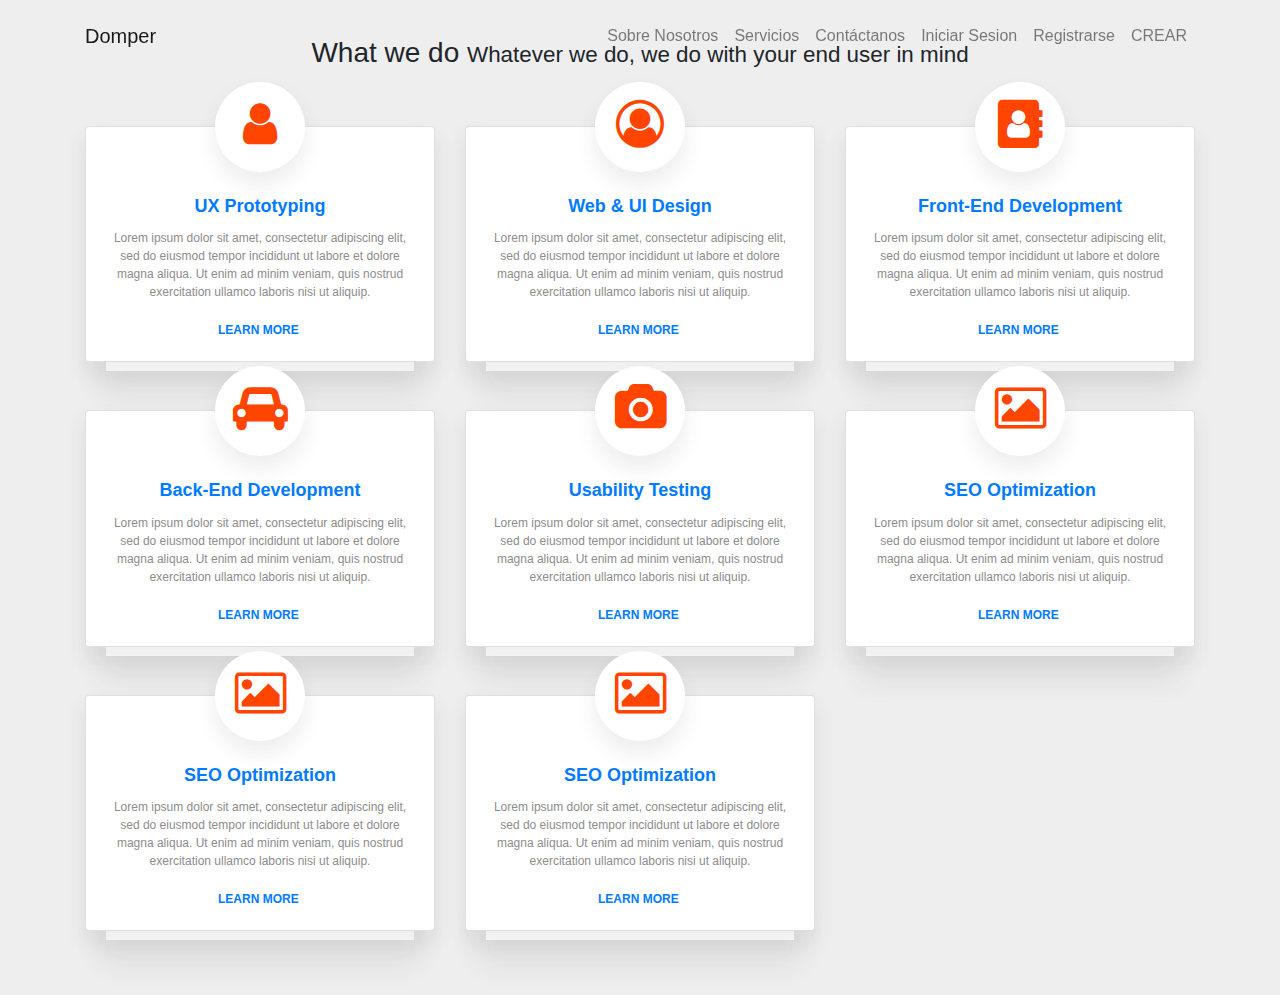
<file: etiquetas/bs4_sevices_page.html>
<!DOCTYPE html>
<html lang="es">
<head>
    <meta charset="utf-8">
    <!--  This file has been downloaded from bootdey.com    @bootdey on twitter -->
    <!--  All snippets are MIT license http://bootdey.com/license -->
    <title>Tags</title>
    <meta name="viewport" content="width=device-width, initial-scale=1">
    <link href="http://netdna.bootstrapcdn.com/bootstrap/4.1.1/css/bootstrap.min.css" rel="stylesheet">
    <link href="tags_styles.css" rel="stylesheet">
</head>
<body>
    <!-- Navigation-->
    <nav class="navbar navbar-expand-lg navbar-light fixed-top py-3" id="mainNav">
        <div class="container">
            <a class="navbar-brand js-scroll-trigger" href="#page-top">Domper</a>
            <button class="navbar-toggler navbar-toggler-right" type="button" data-toggle="collapse" data-target="#navbarResponsive" aria-controls="navbarResponsive" aria-expanded="false" aria-label="Toggle navigation"><span class="navbar-toggler-icon"></span></button>
            <div class="collapse navbar-collapse" id="navbarResponsive">
                <ul class="navbar-nav ml-auto my-2 my-lg-0">
                    <li class="nav-item"><a class="nav-link js-scroll-trigger" href="#about">Sobre Nosotros</a></li>
                    <li class="nav-item"><a class="nav-link js-scroll-trigger" href="#services">Servicios</a></li>
                    <!-- <li class="nav-item"><a class="nav-link js-scroll-trigger" href="#portfolio">Portafolio</a></li> -->
                    <li class="nav-item"><a class="nav-link js-scroll-trigger" href="#contact">Contáctanos</a></li>
                    <li class="nav-item"><a class="nav-link js-scroll-trigger" href="usuario/login/login.php">Iniciar Sesion</a></li>
                    <li class="nav-item"><a class="nav-link js-scroll-trigger" href="usuario/register/signup.php">Registrarse</a></li>
                    <li class="nav-item"><a class="nav-link js-scroll-trigger" href="usuario/register/signup.php">CREAR</a></li>
                </ul>
            </div>
        </div>
    </nav>
<link href="https://maxcdn.bootstrapcdn.com/font-awesome/4.7.0/css/font-awesome.min.css" rel="stylesheet">
<section class="container pt-3 mb-3">
    <h2 class="h3 block-title text-center">What we do <small>Whatever we do, we do with your end user in mind </small></h2>
    <div class="row pt-5 mt-30">
        <div class="col-lg-4 col-sm-6 mb-30 pb-5">
            <a class="card" href="#">
                <div class="box-shadow bg-white rounded-circle mx-auto text-center" style="width: 90px; height: 90px; margin-top: -45px;"><i class="fa fa-user fa-3x head-icon"></i></div>
                <div class="card-body text-center">
                    <h3 class="card-title pt-1">UX Prototyping</h3>
                    <p class="card-text text-sm">Lorem ipsum dolor sit amet, consectetur adipiscing elit, sed do eiusmod tempor incididunt ut labore et dolore magna aliqua. Ut enim ad minim veniam, quis nostrud exercitation ullamco laboris nisi ut aliquip.</p><span class="text-sm text-uppercase font-weight-bold">Learn More&nbsp;<i class="fe-icon-arrow-right"></i></span>
                </div>
            </a>
        </div>
        <div class="col-lg-4 col-sm-6 mb-30 pb-5">
            <a class="card" href="#">
                <div class="box-shadow bg-white rounded-circle mx-auto text-center" style="width: 90px; height: 90px; margin-top: -45px;"><i class="fa fa-user-circle-o fa-3x head-icon"></i></div>
                <div class="card-body text-center">
                    <h3 class="card-title pt-1">Web &amp; UI Design</h3>
                    <p class="card-text text-sm">Lorem ipsum dolor sit amet, consectetur adipiscing elit, sed do eiusmod tempor incididunt ut labore et dolore magna aliqua. Ut enim ad minim veniam, quis nostrud exercitation ullamco laboris nisi ut aliquip.</p><span class="text-sm text-uppercase font-weight-bold">Learn More&nbsp;<i class="fe-icon-arrow-right"></i></span>
                </div>
            </a>
        </div>
        <div class="col-lg-4 col-sm-6 mb-30 pb-5">
            <a class="card" href="#">
                <div class="box-shadow bg-white rounded-circle mx-auto text-center" style="width: 90px; height: 90px; margin-top: -45px;"><i class="fa fa-address-book fa-3x head-icon"></i></div>
                <div class="card-body text-center">
                    <h3 class="card-title pt-1">Front-End Development</h3>
                    <p class="card-text text-sm">Lorem ipsum dolor sit amet, consectetur adipiscing elit, sed do eiusmod tempor incididunt ut labore et dolore magna aliqua. Ut enim ad minim veniam, quis nostrud exercitation ullamco laboris nisi ut aliquip.</p><span class="text-sm text-uppercase font-weight-bold">Learn More&nbsp;<i class="fe-icon-arrow-right"></i></span>
                </div>
            </a>
        </div>
        <div class="col-lg-4 col-sm-6 mb-30 pb-5">
            <a class="card" href="#">
                <div class="box-shadow bg-white rounded-circle mx-auto text-center" style="width: 90px; height: 90px; margin-top: -45px;"><i class="fa fa-car fa-3x head-icon"></i></div>
                <div class="card-body text-center">
                    <h3 class="card-title pt-1">Back-End Development</h3>
                    <p class="card-text text-sm">Lorem ipsum dolor sit amet, consectetur adipiscing elit, sed do eiusmod tempor incididunt ut labore et dolore magna aliqua. Ut enim ad minim veniam, quis nostrud exercitation ullamco laboris nisi ut aliquip.</p><span class="text-sm text-uppercase font-weight-bold">Learn More&nbsp;<i class="fe-icon-arrow-right"></i></span>
                </div>
            </a>
        </div>
        <div class="col-lg-4 col-sm-6 mb-30 pb-5">
            <a class="card" href="#">
                <div class="box-shadow bg-white rounded-circle mx-auto text-center" style="width: 90px; height: 90px; margin-top: -45px;"><i class="fa fa-camera fa-3x head-icon"></i></div>
                <div class="card-body text-center">
                    <h3 class="card-title pt-1">Usability Testing</h3>
                    <p class="card-text text-sm">Lorem ipsum dolor sit amet, consectetur adipiscing elit, sed do eiusmod tempor incididunt ut labore et dolore magna aliqua. Ut enim ad minim veniam, quis nostrud exercitation ullamco laboris nisi ut aliquip.</p><span class="text-sm text-uppercase font-weight-bold">Learn More&nbsp;<i class="fe-icon-arrow-right"></i></span>
                </div>
            </a>
        </div>
        <div class="col-lg-4 col-sm-6 mb-30 pb-5">
            <a class="card" href="#">
                <div class="box-shadow bg-white rounded-circle mx-auto text-center" style="width: 90px; height: 90px; margin-top: -45px;"><i class="fa fa-image fa-3x head-icon"></i></div>
                <div class="card-body text-center">
                    <h3 class="card-title pt-1">SEO Optimization</h3>
                    <p class="card-text text-sm">Lorem ipsum dolor sit amet, consectetur adipiscing elit, sed do eiusmod tempor incididunt ut labore et dolore magna aliqua. Ut enim ad minim veniam, quis nostrud exercitation ullamco laboris nisi ut aliquip.</p><span class="text-sm text-uppercase font-weight-bold">Learn More&nbsp;<i class="fe-icon-arrow-right"></i></span>
                </div>
            </a>
        </div>
        <div class="col-lg-4 col-sm-6 mb-30 pb-5">
            <a class="card" href="#">
                <div class="box-shadow bg-white rounded-circle mx-auto text-center" style="width: 90px; height: 90px; margin-top: -45px;"><i class="fa fa-image fa-3x head-icon"></i></div>
                <div class="card-body text-center">
                    <h3 class="card-title pt-1">SEO Optimization</h3>
                    <p class="card-text text-sm">Lorem ipsum dolor sit amet, consectetur adipiscing elit, sed do eiusmod tempor incididunt ut labore et dolore magna aliqua. Ut enim ad minim veniam, quis nostrud exercitation ullamco laboris nisi ut aliquip.</p><span class="text-sm text-uppercase font-weight-bold">Learn More&nbsp;<i class="fe-icon-arrow-right"></i></span>
                </div>
            </a>
        </div>
        <div class="col-lg-4 col-sm-6 mb-30 pb-5">
            <a class="card" href="#">
                <div class="box-shadow bg-white rounded-circle mx-auto text-center" style="width: 90px; height: 90px; margin-top: -45px;"><i class="fa fa-image fa-3x head-icon"></i></div>
                <div class="card-body text-center">
                    <h3 class="card-title pt-1">SEO Optimization</h3>
                    <p class="card-text text-sm">Lorem ipsum dolor sit amet, consectetur adipiscing elit, sed do eiusmod tempor incididunt ut labore et dolore magna aliqua. Ut enim ad minim veniam, quis nostrud exercitation ullamco laboris nisi ut aliquip.</p><span class="text-sm text-uppercase font-weight-bold">Learn More&nbsp;<i class="fe-icon-arrow-right"></i></span>
                </div>
            </a>
        </div>
    </div>
</section>
<script src="http://code.jquery.com/jquery-1.10.2.min.js"></script>
<script src="http://netdna.bootstrapcdn.com/bootstrap/4.1.1/js/bootstrap.min.js"></script>
<script type="text/javascript">

</script>
<script src="../js/scripts.js"></script>

<script src="https://cdnjs.cloudflare.com/ajax/libs/jquery/3.5.1/jquery.min.js"></script>
<script src="https://stackpath.bootstrapcdn.com/bootstrap/4.5.0/js/bootstrap.bundle.min.js"></script>   
</body>
</html>
</file>
<file: etiquetas/tags_styles.css>
body{
    margin-top:20px;
    background:#eee;
}
.card::after {
    display: block;
    position: absolute;
    bottom: -10px;
    left: 20px;
    width: calc(100% - 40px);
    height: 35px;
    background-color: #fff;
    -webkit-box-shadow: 0 19px 28px 5px rgba(64,64,64,0.09);
    box-shadow: 0 19px 28px 5px rgba(64,64,64,0.09);
    content: '';
    z-index: -1;
}
a.card {
    text-decoration: none;
}

.card {
    position: relative;
    border: 0;
    border-radius: 0;
    background-color: #fff;
    -webkit-box-shadow: 0 12px 20px 1px rgba(64,64,64,0.09);
    box-shadow: 0 12px 20px 1px rgba(64,64,64,0.09);
}
.card {
    position: relative;
    display: -webkit-box;
    display: -ms-flexbox;
    display: flex;
    -webkit-box-orient: vertical;
    -webkit-box-direction: normal;
    -ms-flex-direction: column;
    flex-direction: column;
    min-width: 0;
    word-wrap: break-word;
    background-color: #fff;
    background-clip: border-box;
    border: 1px solid rgba(0,0,0,0.125);
    border-radius: .25rem;
}

.box-shadow {
    -webkit-box-shadow: 0 12px 20px 1px rgba(64,64,64,0.09) !important;
    box-shadow: 0 12px 20px 1px rgba(64,64,64,0.09) !important;
}

.ml-auto, .mx-auto {
    margin-left: auto !important;
}
.mr-auto, .mx-auto {
    margin-right: auto !important;
}
.rounded-circle {
    border-radius: 50% !important;
}
.bg-white {
    background-color: #fff !important;
}

.ml-auto, .mx-auto {
    margin-left: auto !important;
}

.mr-auto, .mx-auto {
    margin-right: auto !important;
}
.d-block {
    display: block !important;
}
img, figure {
    max-width: 100%;
    height: auto;
    vertical-align: middle;
}

.card-text {
    padding-top: 12px;
    color: #8c8c8c;
}

.text-sm {
    font-size: 12px !important;
}
p, .p {
    margin: 0 0 16px;
}

.card-title {
    margin: 0;
    font-family: "Montserrat",sans-serif;
    font-size: 18px;
    font-weight: 900;
}

.pt-1, .py-1 {
    padding-top: .25rem !important;
}

.head-icon{
    margin-top:18px;
    color:#FF4500
}
</file>
